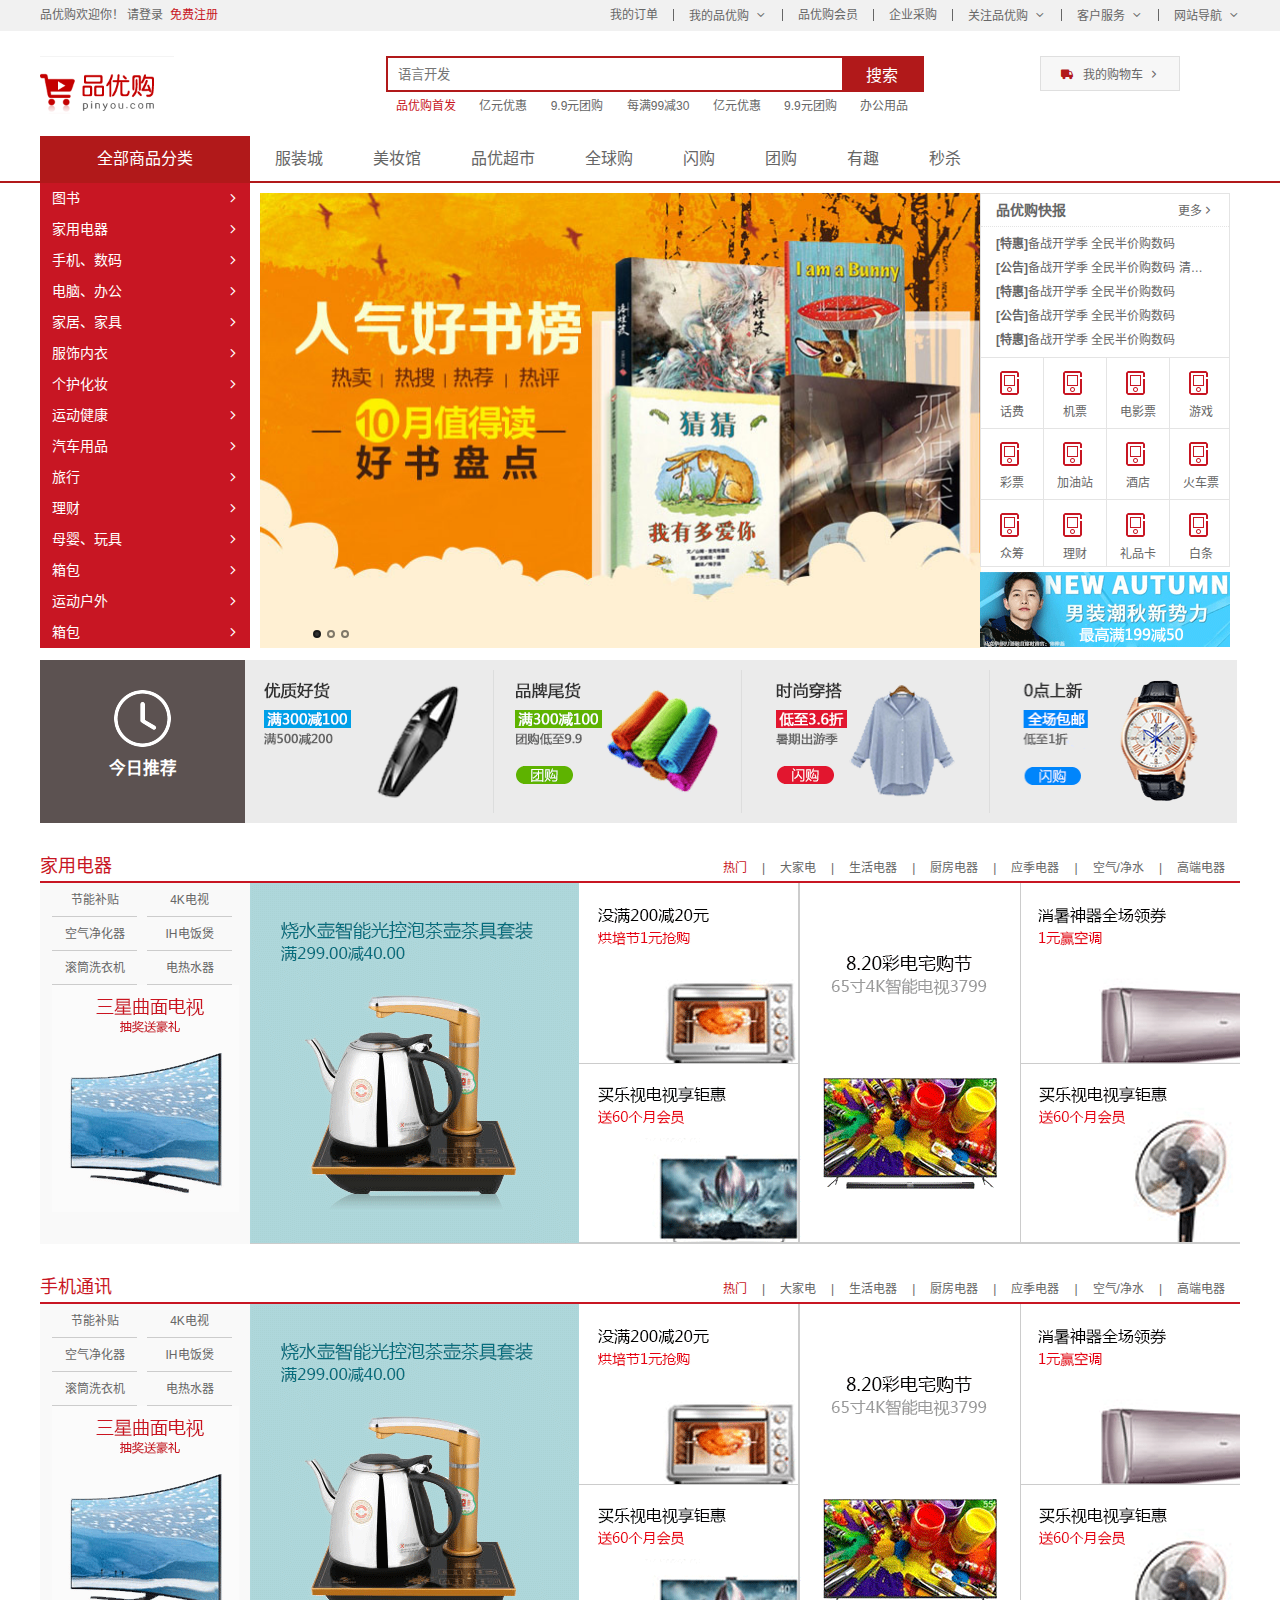
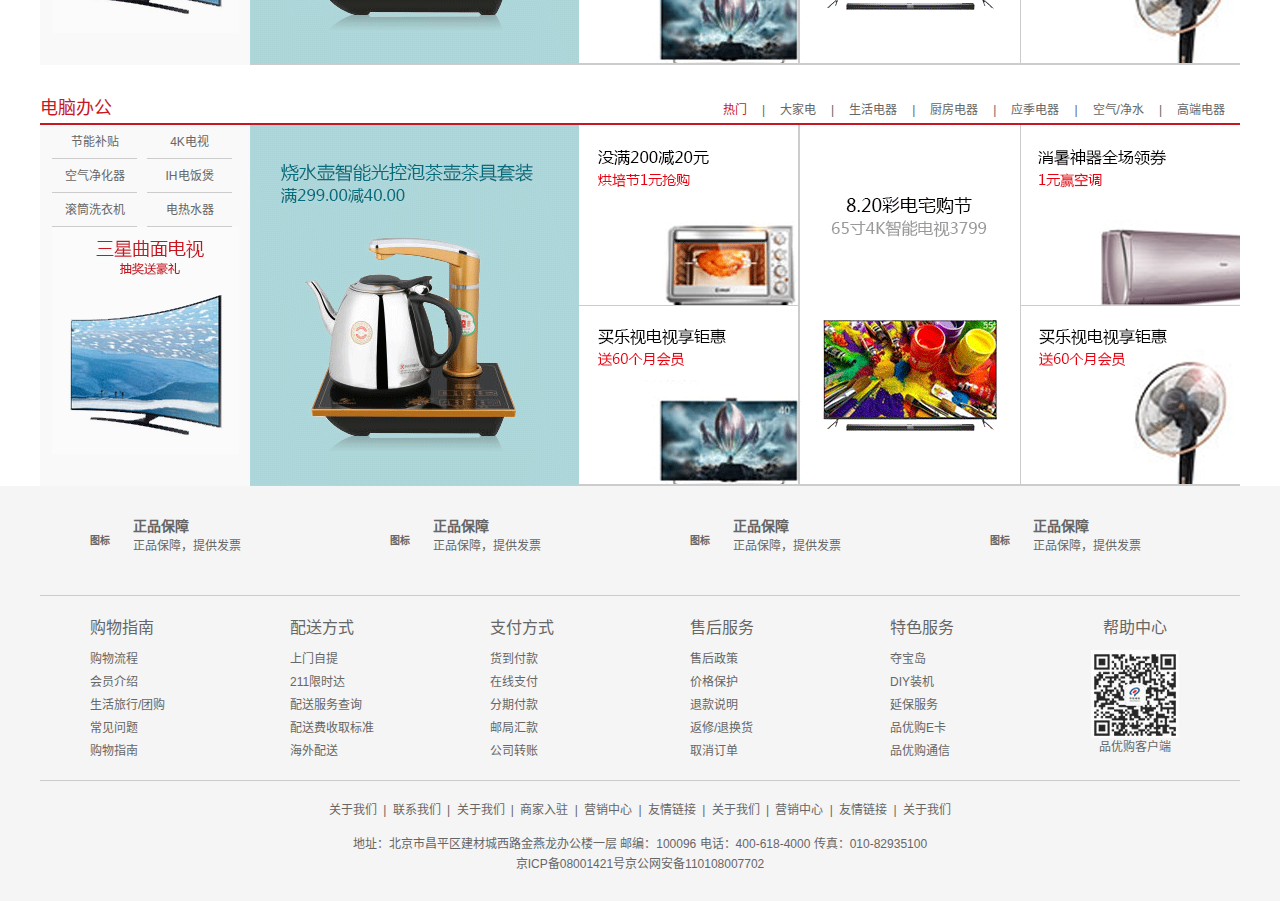
<file: 品优购/index.html>
<!DOCTYPE html>
<html lang="zh-CN">

<head>
    <meta charset="UTF-8">
    <meta name="viewport" content="width=device-width, initial-scale=1.0">
    <meta http-equiv="X-UA-Compatible" content="ie=edge">
    <title>品优购商城-综合网购首选-正品低价、品质保障！</title>
    <!-- 网站说明 -->
    <meta name="description" content="" />
    <!-- 关键字 -->
    <meta name="keyword" content="">
    <!-- 引入初始化文件 -->
    <link rel="stylesheet" href="css/品优购css初始化.css">
    <!-- 引入公共文件 -->
    <link rel="stylesheet" href="css/common.css">
    <!-- 引入favicon图标 -->
    <link rel="shortcut icon" href="favicon.ico">
    <link rel="stylesheet" href="css/index.css">
    <!-- 引入js文件 -->
    <!-- animate必须引入到index.js的前面 -->
    <script src="js/animate.js"></script>
    <!-- jquery必须在index前面 -->
    <script src="js/jquery.mimi.js"></script>
    <script src="js/index.js"></script>

</head>

<body>
    <!-- 快捷导航模块 start-->
    <section class="shortcut">
        <div class="w">
            <div class="fl">
                <ul>
                    <li>品优购欢迎你！&nbsp;</li>
                    <li>
                        <a href="#">请登录</a> &nbsp;<a href="#" class="style_red">免费注册</a>
                    </li>
                </ul>
            </div>
            <div class="fr">
                <ul>
                    <li>我的订单</li>
                    <li> </li>
                    <li class="arrow_icon"> 我的品优购</li>
                    <li> </li>
                    <li> 品优购会员</li>
                    <li> </li>
                    <li> 企业采购</li>
                    <li> </li>
                    <li class="arrow_icon"> 关注品优购</li>
                    <li> </li>
                    <li class="arrow_icon"> 客户服务</li>
                    <li> </li>
                    <li class="arrow_icon"> 网站导航</li>
                </ul>
            </div>
        </div>
    </section>
    <!-- 快捷导航模块 end-->
    <!-- hearder头部模块制作 start-->
    <header class="header w">
        <!-- logo模块 -->
        <div class="logo">
            <h1>
                <!-- 一点击就返回主页面     title   鼠标一放在a上就会显示字 -->
                <a href="index.html" title="品优购商城">品优购商城</a>
            </h1>
        </div>
        <!-- search搜索模块 -->
        <div class="search">
            <input type="search" name="" id="" placeholder="语言开发">
            <button>搜索</button>
        </div>
        <!-- hotwords模块制作 -->
        <div class="hotwords">
            <a href="#" class="style_red">品优购首发</a>
            <a href="#"> 亿元优惠</a>
            <a href="#"> 9.9元团购</a>
            <a href="#"> 每满99减30</a>
            <a href="#"> 亿元优惠</a>
            <a href="#"> 9.9元团购</a>
            <a href="#"> 办公用品</a>
        </div>
        <!-- 购物车模块 -->
        <div class="shopcar">我的购物车</div>
    </header>
    <!-- hearder头部模块制作 end-->
    <!-- nav模块制作 start -->
    <nav class="nav">
        <div class="w">
            <div class="dropdown">
                <div class="dt">全部商品分类</div>
                <div class="dd">
                    <ul>
                        <li><a href="#">图书</a></li>
                        <li><a href="#">家用电器</a></li>
                        <li><a href="#">手机、<a href="#">数码</a></a></li>
                        <li><a href="#">电脑、<a href="#">办公</a></a></li>
                        <li><a href="#">家居、<a href="#">家具</a></a></li>
                        <li><a href="#">服饰内衣</a></li>
                        <li><a href="#">个护化妆</a></li>
                        <li><a href="#">运动健康</a></li>
                        <li><a href="#">汽车用品</a></li>
                        <li><a href="#">旅行</a></li>
                        <li><a href="#">理财</a></li>
                        <li><a href="#">母婴、<a href="#">玩具</a></a></li>
                        <li><a href="#">箱包</a></li>
                        <li><a href="#">运动户外</a></li>
                        <li><a href="#">箱包</a></li>
                    </ul>
                </div>
            </div>
            <div class="navitems">
                <ul>
                    <li><a href="#">服装城</a></li>
                    <li><a href="#">美妆馆</a></li>
                    <li><a href="#">品优超市</a></li>
                    <li><a href="#">全球购</a></li>
                    <li><a href="#">闪购</a></li>
                    <li><a href="#">团购</a></li>
                    <li><a href="#">有趣</a></li>
                    <li><a href="#">秒杀</a></li>
                </ul>
            </div>
        </div>
    </nav>
    <!-- nav模块制作 end -->
    <!-- 首页专有的模块main start -->
    <div class="w">
        <div class="main">
            <div class="focus f1">
                <!-- 左侧按钮 -->
                <a href="javascript:;" class="arrow-l">&lt;</a>
                <!-- 右侧按钮 -->
                <a href="javascript:;" class="arrow-r">&gt;</a>
                <!-- 核心的滚动区域 -->
                <ul>
                    <li>
                        <a href="#"><img src="upload/main.jpg" alt=""></a>
                    </li>
                    <li>
                        <a href="#"><img src="upload/main2.jpg" alt=""></a>
                    </li>
                    <li>
                        <a href="#"><img src="upload/main3.jpg" alt=""></a>
                    </li>
                </ul>
                <!-- 小圆圈 -->
                <ol class="circle">
                </ol>
            </div>
            <div class="newsflash">
                <div class="news">
                    <div class="news-hd">
                        <h5>品优购快报</h5>
                        <a href="#">更多</a>
                    </div>
                    <div class="news-bd">
                        <ul>
                            <li><a href="#"><strong>[特惠]</strong>备战开学季 全民半价购数码</a></li>
                            <li><a href="#"><strong>[公告]</strong>备战开学季 全民半价购数码 清仓甩卖</a></li>
                            <li><a href="#"><strong>[特惠]</strong>备战开学季 全民半价购数码</a></li>
                            <li><a href="#"><strong>[公告]</strong>备战开学季 全民半价购数码</a></li>
                            <li><a href="#"><strong>[特惠]</strong>备战开学季 全民半价购数码</a></li>
                        </ul>
                    </div>
                </div>
                <div class="lifeservice">
                    <ul>
                        <li>
                            <i></i>
                            <p>话费</p>
                        </li>
                        <li>
                            <i></i>
                            <p>机票</p>
                        </li>
                        <li>
                            <i></i>
                            <p>电影票</p>
                        </li>
                        <li>
                            <i></i>
                            <p>游戏</p>
                        </li>
                        <li>
                            <i></i>
                            <p>彩票</p>
                        </li>
                        <li>
                            <i></i>
                            <p>加油站</p>
                        </li>
                        <li>
                            <i></i>
                            <p>酒店</p>
                        </li>
                        <li>
                            <i></i>
                            <p>火车票</p>
                        </li>
                        <li>
                            <i></i>
                            <p>众筹</p>
                        </li>
                        <li>
                            <i></i>
                            <p>理财</p>
                        </li>
                        <li>
                            <i></i>
                            <p>礼品卡</p>
                        </li>
                        <li>
                            <i></i>
                            <p>白条</p>
                        </li>
                    </ul>
                </div>
                <div class="bargain">
                    <img src="upload/ad1.png" alt="">
                </div>
            </div>
        </div>
    </div>
    <!-- 首页专有的模块main end -->
    <!-- 推荐模块 start -->
    <div class="w recom">
        <div class="recom_hd">
            <img src="images/recom.png" alt="">
            <h5>今日推荐</h5>
        </div>
        <div class="recom_bd">
            <ul>
                <li><img src="upload/recom1.png" alt=""></li>
                <li><img src="upload/recom2.png" alt=""></li>
                <li><img src="upload/recom3.png" alt=""></li>
                <li><img src="upload/recom4.png" alt=""></li>
            </ul>
        </div>
    </div>
    <!-- 推荐模块  end-->
    <!-- 楼层区域制作 start  -->
    <div class="floor">
        <!-- 一楼家用电器楼层 -->
        <div class="w jiadian">
            <div class="box_hd">
                <h3>家用电器</h3>
                <div class="tab_list">
                    <ul>
                        <li><a href="#" class="style_red">热门</a>|</li>
                        <li><a href="#"> 大家电</a>|</li>
                        <li><a href="#"> 生活电器</a>|</li>
                        <li><a href="#"> 厨房电器</a>|</li>
                        <li><a href="#"> 应季电器</a>|</li>
                        <li><a href="#"> 空气/净水</a>|</li>
                        <li><a href="#"> 高端电器</a></li>
                    </ul>
                </div>
            </div>
            <div class="box_bd">
                <div class="tab_content">
                    <div class="tab_list_item">
                        <div class="col_210">
                            <ul>
                                <li><a href="#">节能补贴</a></li>
                                <li><a href="#">4K电视</a></li>
                                <li><a href="#">空气净化器</a></li>
                                <li><a href="#">IH电饭煲</a></li>
                                <li><a href="#">滚筒洗衣机</a></li>
                                <li><a href="#">电热水器</a></li>
                            </ul>
                            <a href="#">
                                <img src="upload/floor-1-1.png"></a>
                        </div>
                        <div class="col_329">
                            <a href="#">
                                <img src="upload/floor1.png"></a>
                        </div>
                        <div class="col_221">
                            <a href="#" class="bb">
                                <img src="upload/floor-1-2.png"></a>
                            <a href="#">
                                <img src="upload/floor-1-3.png"></a>
                        </div>
                        <div class="col_221">
                            <a href="#">
                                <img src="upload/floor-4.png"></a>
                        </div>
                        <div class="col_219">
                            <a href="#" class="bb">
                                <img src="upload/floor-5-1.png"></a>
                            <a href="#"><img src="upload/floor-5-2.png"></a>
                        </div>
                    </div>
                </div>
            </div>
        </div>
        <div class="w shouji">
            <div class="box_hd">
                <h3>手机通讯</h3>
                <div class="tab_list">
                    <ul>
                        <li><a href="#" class="style_red">热门</a>|</li>
                        <li><a href="#"> 大家电</a>|</li>
                        <li><a href="#"> 生活电器</a>|</li>
                        <li><a href="#"> 厨房电器</a>|</li>
                        <li><a href="#"> 应季电器</a>|</li>
                        <li><a href="#"> 空气/净水</a>|</li>
                        <li><a href="#"> 高端电器</a></li>
                    </ul>
                </div>
            </div>
            <div class="box_bd">
                <div class="tab_content">
                    <div class="tab_list_item">
                        <div class="col_210">
                            <ul>
                                <li><a href="#">节能补贴</a></li>
                                <li><a href="#">4K电视</a></li>
                                <li><a href="#">空气净化器</a></li>
                                <li><a href="#">IH电饭煲</a></li>
                                <li><a href="#">滚筒洗衣机</a></li>
                                <li><a href="#">电热水器</a></li>
                            </ul>
                            <a href="#">
                                <img src="upload/floor-1-1.png"></a>
                        </div>
                        <div class="col_329">
                            <a href="#">
                                <img src="upload/floor1.png"></a>
                        </div>
                        <div class="col_221">
                            <a href="#" class="bb">
                                <img src="upload/floor-1-2.png"></a>
                            <a href="#">
                                <img src="upload/floor-1-3.png"></a>
                        </div>
                        <div class="col_221">
                            <a href="#">
                                <img src="upload/floor-4.png"></a>
                        </div>
                        <div class="col_219">
                            <a href="#" class="bb">
                                <img src="upload/floor-5-1.png"></a>
                            <a href="#"><img src="upload/floor-5-2.png"></a>
                        </div>
                    </div>
                </div>
            </div>
        </div>
        <div class="w diannao">
            <div class="box_hd">
                <h3>电脑办公</h3>
                <div class="tab_list">
                    <ul>
                        <li><a href="#" class="style_red">热门</a>|</li>
                        <li><a href="#"> 大家电</a>|</li>
                        <li><a href="#"> 生活电器</a>|</li>
                        <li><a href="#"> 厨房电器</a>|</li>
                        <li><a href="#"> 应季电器</a>|</li>
                        <li><a href="#"> 空气/净水</a>|</li>
                        <li><a href="#"> 高端电器</a></li>
                    </ul>
                </div>
            </div>
            <div class="box_bd">
                <div class="tab_content">
                    <div class="tab_list_item">
                        <div class="col_210">
                            <ul>
                                <li><a href="#">节能补贴</a></li>
                                <li><a href="#">4K电视</a></li>
                                <li><a href="#">空气净化器</a></li>
                                <li><a href="#">IH电饭煲</a></li>
                                <li><a href="#">滚筒洗衣机</a></li>
                                <li><a href="#">电热水器</a></li>
                            </ul>
                            <a href="#">
                                <img src="upload/floor-1-1.png"></a>
                        </div>
                        <div class="col_329">
                            <a href="#">
                                <img src="upload/floor1.png"></a>
                        </div>
                        <div class="col_221">
                            <a href="#" class="bb">
                                <img src="upload/floor-1-2.png"></a>
                            <a href="#">
                                <img src="upload/floor-1-3.png"></a>
                        </div>
                        <div class="col_221">
                            <a href="#">
                                <img src="upload/floor-4.png"></a>
                        </div>
                        <div class="col_219">
                            <a href="#" class="bb">
                                <img src="upload/floor-5-1.png"></a>
                            <a href="#"><img src="upload/floor-5-2.png"></a>
                        </div>
                    </div>
                </div>
            </div>
        </div>
    </div>

    <!-- 楼层区域制作 end -->

    <!-- 底部模块制作 start -->
    <footer class="footer">
        <div class="w">
            <div class="mod_service">
                <ul>
                    <li>
                        <h5>图标</h5>
                        <div class="service_txt">
                            <h4>正品保障</h4>
                            <p>正品保障，提供发票</p>
                        </div>
                    </li>
                    <li>
                        <h5>图标</h5>
                        <div class="service_txt">
                            <h4>正品保障</h4>
                            <p>正品保障，提供发票</p>
                        </div>
                    </li>
                    <li>
                        <h5>图标</h5>
                        <div class="service_txt">
                            <h4>正品保障</h4>
                            <p>正品保障，提供发票</p>
                        </div>
                    </li>
                    <li>
                        <h5>图标</h5>
                        <div class="service_txt">
                            <h4>正品保障</h4>
                            <p>正品保障，提供发票</p>
                        </div>
                    </li>
                </ul>
            </div>
            <div class="mod_help">
                <dl>
                    <dt><a href="#">购物指南</a></dt>
                    <dd><a href="#">购物流程</a></dd>
                    <dd><a href="#">会员介绍</a></dd>
                    <dd><a href="#">生活旅行/团购</a></dd>
                    <dd><a href="#">常见问题</a></dd>
                    <dd><a href="#">购物指南</a></dd>
                </dl>
                <dl>
                    <dt><a href="#">配送方式</a></dt>
                    <dd><a href="#">上门自提</a></dd>
                    <dd><a href="#">211限时达</a></dd>
                    <dd><a href="#">配送服务查询</a></dd>
                    <dd><a href="#">配送费收取标准</a></dd>
                    <dd><a href="#">海外配送</a></dd>
                </dl>
                <dl>
                    <dt><a href="#">支付方式</a></dt>
                    <dd><a href="#">货到付款</a></dd>
                    <dd><a href="#">在线支付</a></dd>
                    <dd><a href="#">分期付款</a></dd>
                    <dd><a href="#">邮局汇款</a></dd>
                    <dd><a href="#">公司转账</a></dd>
                </dl>
                <dl>
                    <dt><a href="#">售后服务</a></dt>
                    <dd><a href="#">售后政策</a></dd>
                    <dd><a href="#">价格保护</a></dd>
                    <dd><a href="#">退款说明</a></dd>
                    <dd><a href="#">返修/退换货</a></dd>
                    <dd><a href="#">取消订单</a></dd>
                </dl>
                <dl>
                    <dt><a href="#">特色服务</a></dt>
                    <dd><a href="#">夺宝岛</a></dd>
                    <dd><a href="#">DIY装机</a></dd>
                    <dd><a href="#">延保服务</a></dd>
                    <dd><a href="#">品优购E卡</a></dd>
                    <dd><a href="#">品优购通信</a></dd>
                </dl>
                <dl>
                    <dt>帮助中心</dt>
                    <dd><img src="images/erweima.png">品优购客户端</dd>
                </dl>
            </div>
            <div class="mod_copyright">
                <div class="links">
                    <a href="#">关于我们</a> |
                    <a href="#">联系我们</a> |
                    <a href="#">关于我们</a> |
                    <a href="#">商家入驻</a> |
                    <a href="#">营销中心</a> |
                    <a href="#">友情链接</a> |
                    <a href="#">关于我们</a> |
                    <a href="#">营销中心</a> |
                    <a href="#">友情链接</a> |
                    <a href="#">关于我们</a>

                </div>
                <div class="copyright">
                    地址：北京市昌平区建材城西路金燕龙办公楼一层 邮编：100096 电话：400-618-4000 传真：010-82935100<br />
                    京ICP备08001421号京公网安备110108007702
                </div>

            </div>
        </div>
    </footer>
    <!-- 底部模块制作 end -->
    <!-- 侧边栏模块 -->
    <div class="cebian">
        <ul>
            <li class="bgc">家用电器</li>
            <li>手机通讯</li>
            <li>电脑办公</li>
        </ul>
    </div>
    <!-- <script src="js/EasyLazyload.min.js"></script>
    <script>
        lazyLoadInit({
            // coverColor: "white",
            // coverDiv: "<h1>test</h1>",
            // offsetBottom: 0,
            // offsetTopm: 0,
            showTime: 1100,
            onLoadBackEnd: function (i, e) {
                console.log("onLoadBackEnd:" + i);
            }
            , onLoadBackStart: function (i, e) {
                console.log("onLoadBackStart:" + i);
            }
        });
    </script> -->
</body>

</html>
</file>
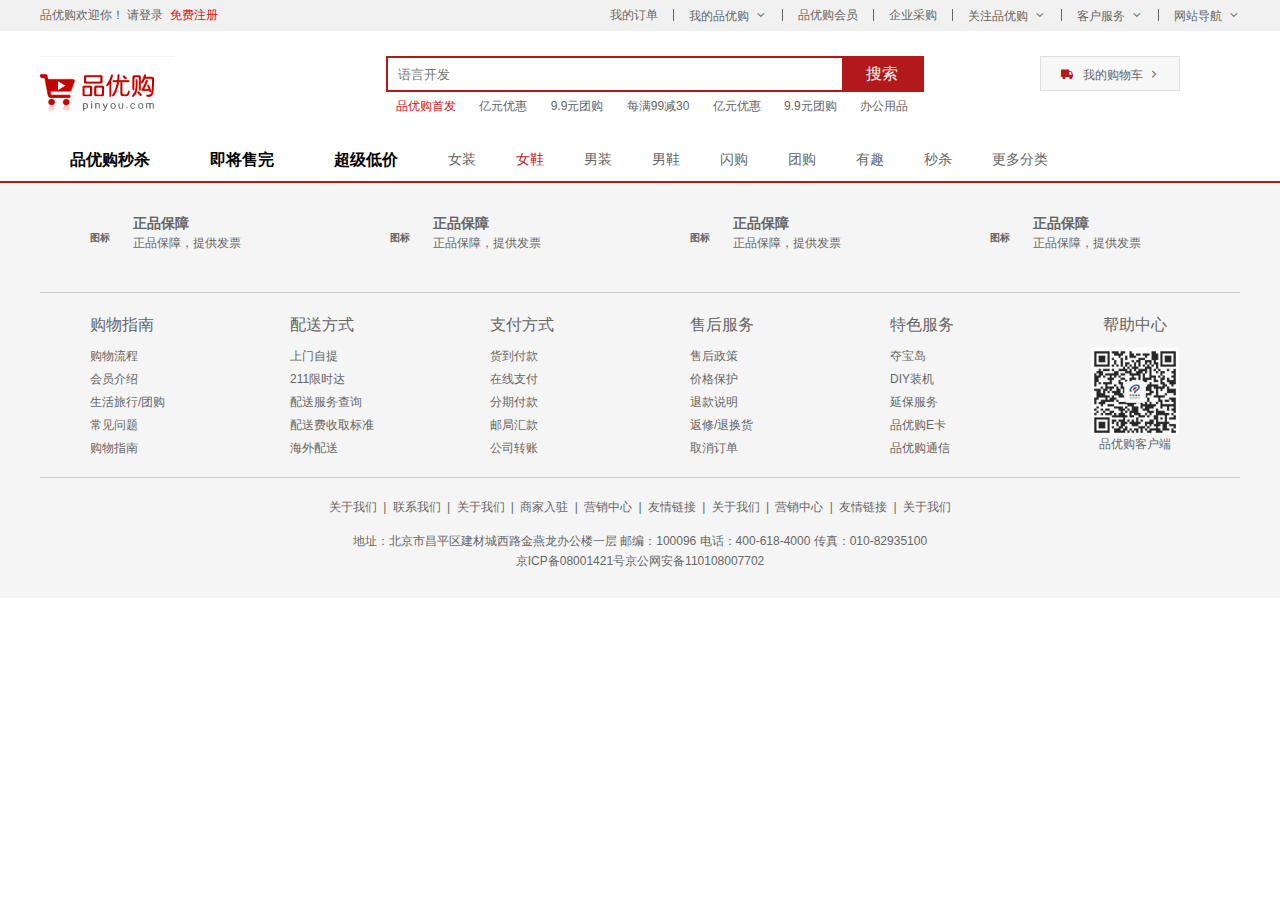
<file: 品优购/list.html>
<!DOCTYPE html>
<html lang="en">

<head>
    <meta charset="UTF-8">
    <meta name="viewport" content="width=device-width, initial-scale=1.0">
    <meta http-equiv="X-UA-Compatible" content="ie=edge">
    <title>列表页-综合网购首选-正品低价、品质保障！</title>
    <!-- 网站说明 -->
    <meta name="description" content="" />
    <!-- 关键字 -->
    <meta name="keyword" content="">
    <!-- 引入favicon图标 -->
    <link rel="shortcut icon" href="favicon.ico">
    <link rel="stylesheet" href="css/common.css">
    <!-- 引入初始化文件 -->
    <link rel="stylesheet" href="css/品优购css初始化.css">
    <link rel="stylesheet" href="css/list.css">
</head>

<body>
    <!-- 快捷导航模块 start-->
    <section class="shortcut">
        <div class="w">
            <div class="fl">
                <ul>
                    <li>品优购欢迎你！&nbsp;</li>
                    <li>
                        <a href="#">请登录</a> &nbsp;<a href="#" class="style_red">免费注册</a>
                    </li>
                </ul>
            </div>
            <div class="fr">
                <ul>
                    <li>我的订单</li>
                    <li> </li>
                    <li class="arrow_icon"> 我的品优购</li>
                    <li> </li>
                    <li> 品优购会员</li>
                    <li> </li>
                    <li> 企业采购</li>
                    <li> </li>
                    <li class="arrow_icon"> 关注品优购</li>
                    <li> </li>
                    <li class="arrow_icon"> 客户服务</li>
                    <li> </li>
                    <li class="arrow_icon"> 网站导航</li>
                </ul>
            </div>
        </div>
    </section>
    <!-- 快捷导航模块 end-->
    <!-- hearder头部模块制作 start-->
    <header class="header w">
        <!-- logo模块 -->
        <div class="logo">
            <h1>
                <!-- 一点击就返回主页面     title   鼠标一放在a上就会显示字 -->
                <a href="index.html" title="品优购商城">品优购商城</a>
            </h1>
        </div>
        <!-- search搜索模块 -->
        <div class="search">
            <input type="search" name="" id="" placeholder="语言开发">
            <button>搜索</button>
        </div>
        <!-- hotwords模块制作 -->
        <div class="hotwords">
            <a href="#" class="style_red">品优购首发</a>
            <a href="#"> 亿元优惠</a>
            <a href="#"> 9.9元团购</a>
            <a href="#"> 每满99减30</a>
            <a href="#"> 亿元优惠</a>
            <a href="#"> 9.9元团购</a>
            <a href="#"> 办公用品</a>
        </div>
        <!-- 购物车模块 -->
        <div class="shopcar">我的购物车</div>
    </header>
    <!-- hearder头部模块制作 end-->
    <!-- nav模块制作 start -->
    <nav class="nav">
        <div class="w">
            <div class="sk_list">
                <ul>
                    <li><a href="#">品优购秒杀</a></li>
                    <li><a href="#">即将售完</a></li>
                    <li><a href="#">超级低价</a></li>
                </ul>
            </div>
            <div class="sk_con">
                <ul>
                    <li><a href="#">女装</a></li>
                    <li><a href="#" class="style_red">女鞋</a></li>
                    <li><a href="#">男装</a></li>
                    <li><a href="#">男鞋</a></li>
                    <li><a href="#">闪购</a></li>
                    <li><a href="#">团购</a></li>
                    <li><a href="#">有趣</a></li>
                    <li><a href="#">秒杀</a></li>
                    <li><a href="#">更多分类</a></li>
                </ul>
            </div>
        </div>
    </nav>
    <!-- nav模块制作 end -->
    <!-- 列表页主题部分start -->

    <!-- 列表页主题部分end-->
    <!-- 底部模块制作 start -->
    <footer class="footer">
        <div class="w">
            <div class="mod_service">
                <ul>
                    <li>
                        <h5>图标</h5>
                        <div class="service_txt">
                            <h4>正品保障</h4>
                            <p>正品保障，提供发票</p>
                        </div>
                    </li>
                    <li>
                        <h5>图标</h5>
                        <div class="service_txt">
                            <h4>正品保障</h4>
                            <p>正品保障，提供发票</p>
                        </div>
                    </li>
                    <li>
                        <h5>图标</h5>
                        <div class="service_txt">
                            <h4>正品保障</h4>
                            <p>正品保障，提供发票</p>
                        </div>
                    </li>
                    <li>
                        <h5>图标</h5>
                        <div class="service_txt">
                            <h4>正品保障</h4>
                            <p>正品保障，提供发票</p>
                        </div>
                    </li>
                </ul>
            </div>
            <div class="mod_help">
                <dl>
                    <dt><a href="#">购物指南</a></dt>
                    <dd><a href="#">购物流程</a></dd>
                    <dd><a href="#">会员介绍</a></dd>
                    <dd><a href="#">生活旅行/团购</a></dd>
                    <dd><a href="#">常见问题</a></dd>
                    <dd><a href="#">购物指南</a></dd>
                </dl>
                <dl>
                    <dt><a href="#">配送方式</a></dt>
                    <dd><a href="#">上门自提</a></dd>
                    <dd><a href="#">211限时达</a></dd>
                    <dd><a href="#">配送服务查询</a></dd>
                    <dd><a href="#">配送费收取标准</a></dd>
                    <dd><a href="#">海外配送</a></dd>
                </dl>
                <dl>
                    <dt><a href="#">支付方式</a></dt>
                    <dd><a href="#">货到付款</a></dd>
                    <dd><a href="#">在线支付</a></dd>
                    <dd><a href="#">分期付款</a></dd>
                    <dd><a href="#">邮局汇款</a></dd>
                    <dd><a href="#">公司转账</a></dd>
                </dl>
                <dl>
                    <dt><a href="#">售后服务</a></dt>
                    <dd><a href="#">售后政策</a></dd>
                    <dd><a href="#">价格保护</a></dd>
                    <dd><a href="#">退款说明</a></dd>
                    <dd><a href="#">返修/退换货</a></dd>
                    <dd><a href="#">取消订单</a></dd>
                </dl>
                <dl>
                    <dt><a href="#">特色服务</a></dt>
                    <dd><a href="#">夺宝岛</a></dd>
                    <dd><a href="#">DIY装机</a></dd>
                    <dd><a href="#">延保服务</a></dd>
                    <dd><a href="#">品优购E卡</a></dd>
                    <dd><a href="#">品优购通信</a></dd>
                </dl>
                <dl>
                    <dt>帮助中心</dt>
                    <dd><img src="images/erweima.png">品优购客户端</dd>
                </dl>
            </div>
            <div class="mod_copyright">
                <div class="links">
                    <a href="#">关于我们</a> |
                    <a href="#">联系我们</a> |
                    <a href="#">关于我们</a> |
                    <a href="#">商家入驻</a> |
                    <a href="#">营销中心</a> |
                    <a href="#">友情链接</a> |
                    <a href="#">关于我们</a> |
                    <a href="#">营销中心</a> |
                    <a href="#">友情链接</a> |
                    <a href="#">关于我们</a>

                </div>
                <div class="copyright">
                    地址：北京市昌平区建材城西路金燕龙办公楼一层 邮编：100096 电话：400-618-4000 传真：010-82935100<br />
                    京ICP备08001421号京公网安备110108007702
                </div>

            </div>
        </div>
    </footer>
    <!-- 底部模块制作 end -->
</body>

</html>
</file>
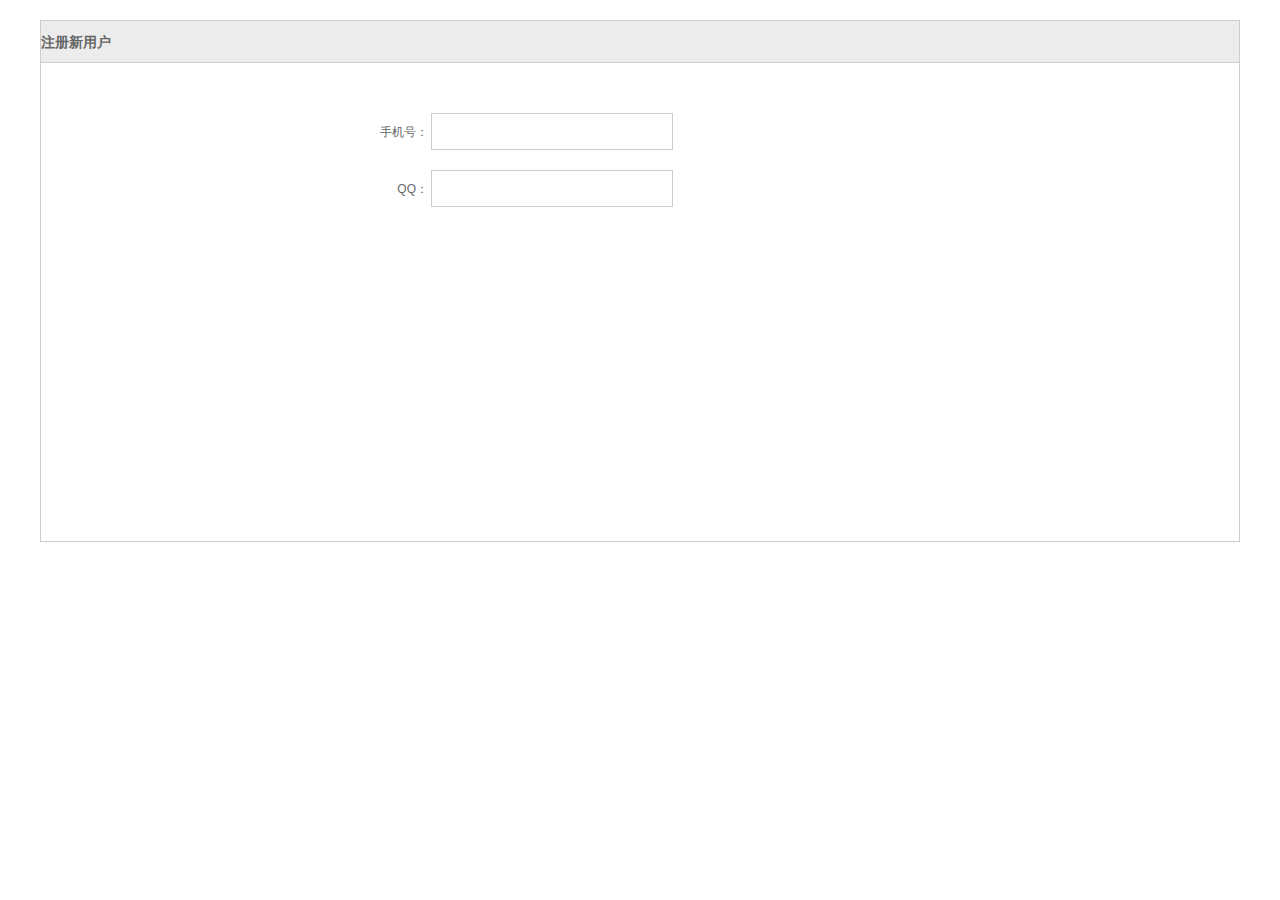
<file: 品优购/register.html>
<!DOCTYPE html>
<html lang="en">

<head>
    <meta charset="UTF-8">
    <meta name="viewport" content="width=device-width, initial-scale=1.0">
    <meta http-equiv="X-UA-Compatible" content="ie=edge">
    <title>个人注册</title>
    <!-- 引入favicon图标 -->
    <link rel="shortcut icon" href="favicon.ico">
    <!-- 引入初始化文件 -->
    <link rel="stylesheet" href="css/品优购css初始化.css">
    <link rel="stylesheet" href="css/register.css">
    <script src="js/reg.js"></script>
</head>

<body>
    <div class="w">
        <header></header>
        <div class="registerarea">
            <h3>注册新用户</h3>
            <div class="reg_form">
                <ul>
                    <li><label for="tel">手机号：</label>
                        <input type="text" class="inp" id="tel">
                        <span class="">
                        </span></li>
                    <li><label for="">QQ：</label>
                        <input type="text" class="inp" id="qq">
                        <span class="">
                        </span></li>
                </ul>
            </div>
        </div>
    </div>
</body>

</html>
</file>
<file: 品优购/css/品优购css初始化.css>
*
{
    margin:0;
    padding:0;
    /* css3盒子模型，border-box表示盒子宽为width */
    box-sizing: border-box;
}
/* 斜体的文字不倾斜 */
em,i
{
    font-style:normal;
}
li
{
    list-style:none;
}
/* Border0是照顾低版本浏览器，有链接会有边框
取消图片底部有空隙  */
img
{
    border:0;
    vertical-align:middle;
}
/* 鼠标经过按钮变成小手 */
button
{
    cursor:pointer;
}
a
{
    color:#666;
    text-decoration:none;
}
a:hover
{
    color:#c81623
}
button,input
{
    /* 去掉默认边框 */
    border: 0;
    /* 去掉选中搜索框时的蓝色边框 */
    outline:none;
    font-family:Microsoft YaHei,Heiti SC,tahoma,arial,Hiragino Sans GB,"\5B8B\4F53",sans-serif}
body
{/* 抗锯齿形 ，使文字更清楚*/
    -webkit-font-smoothing:antialiased;
    background-color:#fff;
    font:12px/1.5 Microsoft YaHei,Heiti SC,tahoma,arial,Hiragino Sans GB,"\5B8B\4F53",sans-serif;color:#666}
.hide,.none
{
    display:none
}
.clearfix:after
{
    visibility:hidden;
    clear:both;
    display:block;
    content:".";
    height:0
}
.clearfix
{
    *zoom:1
}
</file>
<file: 品优购/css/common.css>
/* 声明字体图标 ，这里一定要注意路径的变化*/
@font-face {
    font-family: 'icomoon';
    src:  url('../fonts/icomoon.eot?bxl7nr');
    src:  url('../fonts/icomoon.eot?bxl7nr#iefix') format('embedded-opentype'),
      url('../fonts/icomoon.ttf?bxl7nr') format('truetype'),
      url('../fonts/icomoon.woff?bxl7nr') format('woff'),
      url('../fonts/icomoon.svg?bxl7nr#icomoon') format('svg');
    font-weight: normal;
    font-style: normal;
    font-display: block;
  }
/* 版心 */
.w{
    width: 1200px;
    margin: 0 auto;
}
.fl{
    float: left;
}
.fr{
    float: right ;
}
.style_red{
    color: #c81623;
}
/* 快捷导航模块 */
.shortcut{
    height: 31px;
    background-color: #f1f1f1;
    /* 行高可以继承 */
    line-height: 31px;
}
.shortcut ul li{
    float: left;
}
/* 选择所有偶数的小li */
.shortcut .fr ul li:nth-child(2n) {
    width: 1px;
    height: 12px;
    background-color: #666;
    margin: 9px 15px ;
}
.arrow_icon::after{
    content: "\e900";
    /* 一定要声明才能用 */
    font-family: 'icomoon';
    margin-left: 6px;
}
/* header头部制作 */
.header{
    position: relative;
    height: 105px;
}
.logo{
    position: absolute;
    top: 25px;
    height: 68px;
    width: 134px;
}
.logo a{
    display: block;
    height: 68px;
    width: 134px;
    background: url(../images/hearder-logo.png) no-repeat;
    /* 使a里的文字不可见 */
    font-size: 0;/*京东做法*/
    /* 淘宝做法
    text-indent: -999px;
    overflow: hidden; */
}
.search{
    position: absolute;
    top: 25px;
    left: 346px;
    width: 538px;
    height: 36px;
    border: 2px solid #b1191a;
}
.search input{
    float: left;
    width: 454px;
    height: 32px;
    padding-left: 10px;
}
.search button{
    float: left;
    width: 80px;
    height: 32px;
    background-color: #b1191a;
    font-size: 16px;
    color: #fff;
}
.hotwords{
    position: absolute;
    top: 66px;
    left: 346px;
}
.hotwords a{
    margin: 0 10px;
}
.shopcar{
    position: absolute;
    width: 140px;
    height: 35px;
    border: 1px solid #dfdfdf;
    background-color: #f7f7f7;
    top: 25px;
    right: 60px;
    line-height: 35px;
    text-align: center;
}
.shopcar::before{
    /* 具有文字属性，可以设置颜色，大小等 */
    font-family: 'icomoon';
    content: '\e9b0';
    margin-right: 10px;
    color: #b1191a;
}
.shopcar::after{
    font-family: 'icomoon';
    content: '\e902';
    margin-left: 5px;
}
.nav{
    height: 47px;
    border-bottom: 2px solid #b1191a;
}
.nav .dropdown{
    float: left;
    width: 210px;
    height: 45px;
    background-color: #b1191a;
}
.nav .navitems{
    float: left;
}
.dropdown .dt{
    width: 100%;
    height: 100%;
    color: #fff;
    text-align: center;
    line-height: 45px;
    font-size: 16px;
}
.dropdown .dd{
    margin-top: 2px;
    width: 210px;
    height: 465px;
    background-color: #c81623;
}
.dropdown .dd li{
    position: relative;
    height: 31px;
    line-height: 31px;
    margin-left: 2px;
    padding-left: 10px;
}
.dropdown .dd li:hover{
    background-color: #fff;
}
.dropdown .dd li a{
    font-size: 14px;
    color: #fff;
}
.dropdown .dd li:hover a{
    color:#c81623;
}
.dropdown .dd li:hover::after{
    color:#c81623;
    font-size: 14px;
}
.dropdown .dd li::after{
    position: absolute;
    content: '\e902';
    font-family: 'icomoon';
    color: #fff;
    right: 10px;
    font-size: 14px;
}
.navitems ul li{
    float: left;
}
.navitems ul li a{
    display: block;
    height: 45px;
    line-height: 45px;
    /* 点击范围更大 */
    padding: 0 25px;
    font-size: 16px;
}

/* 底部模块制作 */
.footer{
    height: 415px;
    background-color: #f5f5f5;
    padding-top: 30px;
}
.mod_service{
    height: 80px;
    border-bottom: 1px solid #ccc;
}
.mod_service ul li{
    width: 300px;
    height: 50px;
    float: left;
    padding-left: 35px;

}
.mod_service ul li h5{
    float: left;
    width: 50px;
    height: 50px;
    margin-right: 8px;
    line-height: 50px;
    text-align: center;
}
.service_txt h4{
    font-size: 14px;
}
service_txt p{
    font-size: 12px;
}
.mod_help{
    height: 185px;
    border-bottom: 1px solid #ccc;
    padding-top: 20px;
    padding-left: 50px;
}
.mod_help dl{
    float: left;
    width: 200px;
}
.mod_help dl:last-child{
    width: 90px;
    text-align: center;
}
.mod_help dl dt{
    font-size: 16px;
    margin-bottom: 10px;
}
.mod_help dl dd{
    margin-bottom: 5px;
}
.mod_copyright {
    text-align: center;
    padding-top: 20px;
}
.links{
    margin-bottom: 15px;
}
.links a{
    margin: 0 3px;
}
.copyright{
    line-height: 20px;
}
</file>
<file: 品优购/css/index.css>
.main{
    width: 980px;
    height: 455px;
    margin-left: 220px;
    margin-top: 10px;
}
.focus{
    /* float: left; */
    position: relative;
    width: 721px;
    height: 455px;
    overflow: hidden;
}
.focus ul{
    position: absolute;
    top: 0;
    left: 0;
    width: 400%;
    /* 宽度是父元素的4倍  */
}
.focus ul li{
    float: left;
}
.arrow-l,
.arrow-r{
    display: none;
    position: absolute;
    top: 50%;
    margin-top: -20px;
    width: 24px;
    height: 40px;
    background: rgba(0, 0, 0, .3);
    text-align: center;
    line-height: 40px;
    color: #fff;
    z-index: 2;
}
.arrow-r{
    right: 0;
}
.circle{
    position: absolute;
    bottom: 10px;
    left: 50px;
}
.circle li{
    float: left;
    width: 8px;
    height: 8px;
    border: 2px solid rgba(0, 0,0, 0.5);
    margin: 0 3px;
    border-radius: 50%;
    cursor: pointer;
}
.current{
    background-color: #333;
}
.focus ul li img{
    width: 721px;
    height: 455px;
}
.newsflash{
    position: absolute;
    right: 50px;
    top: 193px;
    width: 250px;
    height: 455px;
}
.news{
    height: 165px;
    border: 1px solid #e4e4e4;
}
.news-hd{
    height: 33px;
    line-height: 33px;
    border-bottom: 1px dotted #e4e4e4;
    padding: 0 15px;
}
.news-hd h5{
    float: left;
    font-size: 14px;  
}
.news-hd a{
    float: right;
}
.news-hd a::after{
    content: '\e902';
    font-family: "icomoon";
}
.news-bd{
    padding: 5px 15px 0;
}
.news-bd ul li{
    height: 24px;
    line-height: 24px;
    /* 溢出隐藏 */
    overflow: hidden;
    /* 文字一行显示 */
    white-space: nowrap;
    /* 超出部分用省略号表示 */
    text-overflow: ellipsis;
}
.lifeservice{
    /* 切掉溢出的部分 */
    overflow: hidden;
    height: 209px;
    border: 1px solid #e4e4e4;
    border-top: 0;
}
.lifeservice ul{
    width: 252px;
}

.lifeservice ul li{
    float: left;
    width: 63px;
    height: 71px;
    border-right: 1px solid #e4e4e4;
    border-bottom: 1px solid #e4e4e4;
    text-align: center;
}
.lifeservice ul li i{
    display: inline-block;
    width: 24px;
    height: 28px;
    margin-top: 12px;
    background: url(../images/精灵图.png) no-repeat -19px -15px;
}
.bargain{
    margin-top: 5px;
}
/* 推荐模块 */
.recom{
    height: 163px;
    margin-top: 12px;
}
.recom_hd{
    float: left;
    width: 205px;
    height: 163px;
    background-color: #5c5251;
    text-align: center;
    padding-top: 30px;
    color: #fff;
    font-size: 20px;
}
.recom_hd h5{
    padding-top: 10px;
}
.recom_bd{
    float: left;
}
.recom_bd ul li{
    float: left;
}
/* 避免上传后图片不一样大 */
.recom_bd ul li img{
    width: 248px;
    height: 163px;
}
/* 家用电器模块 */
.box_hd{
    height: 30px;
    border-bottom: 2px solid #c81623;
}
.box_hd h3{
    float: left;
    font-size: 18px;
    color: #c81623;
    font-weight: 400;
}
.box_hd .tab_list{
    float: right;
    line-height: 30px;
}
.box_hd .tab_list ul li{
    float: left;
}
.box_hd .tab_list ul li a{
    padding: 0 15px;
}
.floor .w{
    margin-top: 30px;
}
.box_bd{
    height: 361px;
    background-color: #ccc;
}
.tab_list_item>div{
    float: left;
    height: 361px;
}
.col_210{
    width: 210px;
    background-color: #f9f9f9;
    text-align: center;
}
.col_210 ul li{
    float: left;
    width: 85px;
    height: 34px;
    line-height: 34px;
    border-bottom: 1px solid #ccc;
    text-align: center;
    margin-right: 10px;
}
.col_210 ul{
    padding-left: 12px;
}
.col_329{
    width: 329px;
}
.col_221{
    width: 221px;
}
.col_219{
    width: 219px;
}
.bb{
    /* 一般情况下，a如果包含有宽度的盒子，需要转换成块级元素 */
    display: block;
    border-bottom: 1px solid #ccc;
}
.cebian {
    position: fixed;
    top: 200px;
    left: 10px;
    color: #111;
    border: 1px solid #333;
    border-bottom: 0 ;
    display: none;
}
.cebian li{
    font-size: 14px;
    padding: 5px 0;
    border-bottom: 1px solid #333;
    text-align: center;
    cursor: pointer;
}
.bgc{
    background: #c81623;
}
</file>
<file: 品优购/css/list.css>
/* 列表页专有的css */
.sk_list{
    float: left;
}
.sk_list ul li{
    float: left;
} 
.sk_list ul li a{
    display: block;
    line-height: 47px;
    padding: 0 30px;
    font-size: 16px;
    font-weight: 700;
    color: #000;
}
.sk_con{
    float: left;
}
.sk_con ul li{
    float: left;
}
.sk_con ul li a{
    display: block;
    line-height: 47px;
    padding: 0 20px;
    font-size: 14px;
}
</file>
<file: 品优购/css/register.css>
.w{
    width: 1200px;
    margin: 0 auto;
}
.registerarea{
    height: 522px;
    border: 1px solid #ccc;
    margin-top: 20px;
}
.registerarea h3{
    height: 42px;
    line-height: 42px;
    border-bottom: 1px solid #ccc;
    background-color: #ececec;
}
.reg_form{
    width: 600px;
    margin: 50px auto 0;
}
.reg_form ul li label{
    display: inline-block;
    width: 88px;
    text-align: right;
}
.reg_form ul li input{
    width: 242px;
    height: 37px;
    border: 1px solid #ccc;
}
.reg_form ul li {
    margin-bottom: 20px;
}
.error{
    color:red;
}
.error_icon{
    /* 图片和文字垂直对齐 */
    vertical-align: middle;
    display: inline-block;
    width: 20px;
    height: 20px;
}
.success{
    color: #40b83f;
    margin-left: 10px;
}
</file>
